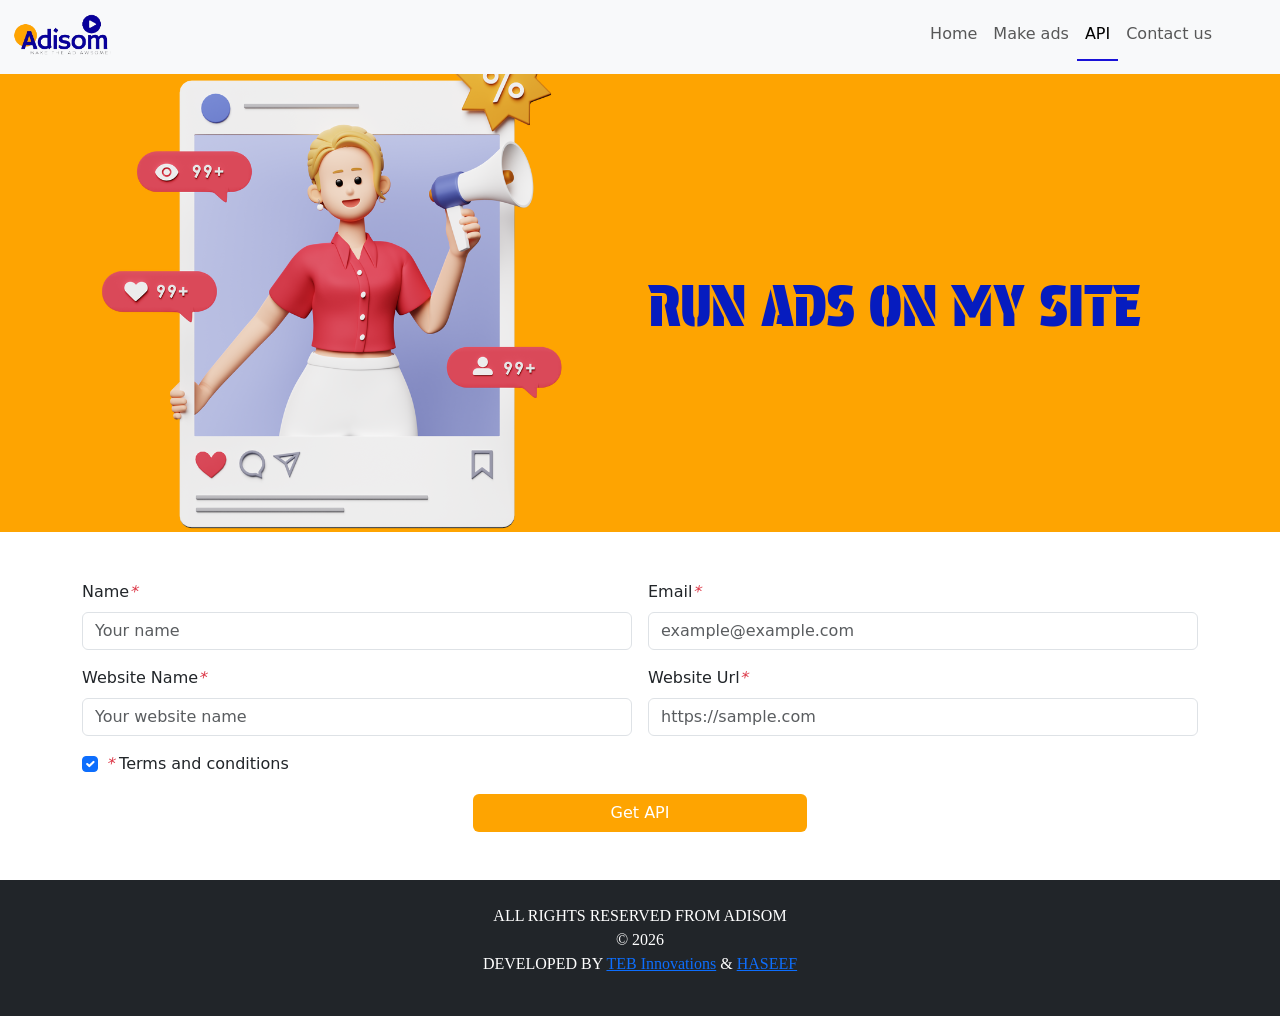
<file: api.html>
<!DOCTYPE html>
<html lang="en">
<head>
  <meta charset="UTF-8">
  <meta name="viewport" content="width=device-width, initial-scale=1.0">
  <title>Adisom</title>
  <link rel="stylesheet" href="style.css">
  <link rel="icon" href="images/1-removebg-preview (1).png" type="image/png">
  <link rel="stylesheet" href="bootstrap.css">
  <!-- Form submission ajax -->
  <script src="https://ajax.googleapis.com/ajax/libs/jquery/3.5.1/jquery.min.js"></script>
</head>
<body>
  <header>
    <nav class="navbar navbar-expand-lg bg-body-tertiary fixed-top">
      <div class="container-fluid">
        <a class="navbar-brand" href="#"><img src="images/navimage.png" alt="Adisom" class="img-fluid"></a>
        <button class="navbar-toggler" type="button" data-bs-toggle="collapse" data-bs-target="#navbarSupportedContent" aria-controls="navbarSupportedContent" aria-expanded="false" aria-label="Toggle navigation">
          <span class="navbar-toggler-icon"></span>
        </button>
        <div class="collapse navbar-collapse" id="navbarSupportedContent">
          <ul class="navbar-nav ms-auto mb-2 mb-lg-0 mx-5">
            <li class="nav-item nav-custom">
              <a class="nav-link" aria-current="page" href="index.html">Home</a>
            </li>
            <li class="nav-item nav-custom">
              <a class="nav-link " href="maker.html">Make ads</a>
            </li>
            <li class="nav-item nav-custom underline-nav">
              <a class="nav-link active" href="#">API</a>
            </li>
            <li class="nav-item nav-custom">
              <a class="nav-link" href="contact.html">Contact us</a>
            </li>
          </ul>
        </div>
      </div>
    </nav>
  </header>
  
  <div class="p-3"></div>
 
  <section class="header2">
    <div class="container">
      <div class="row">
        <div class="col-md-6">
          <img class="img-fluid" src="images/graphics2.png" alt="">
        </div>
        <div class="col-md-6 text-center align-items-center d-flex header2-txt p-2">
          <h1>RUN ADS ON MY SITE</h1>
        </div>
      </div>
    </div>
  </section>

  <section class="form-sec">
    <div class="container mt-5">
    <form class="row g-3" id="submit-form" method="">
      <div class="col-md-6">
        <label for="inputEmail4" class="form-label">Name</label><i class="text-danger">*</i>
        <input type="text" class="form-control" id="name" name="Name" placeholder="Your name" required>
      </div>
      <div class="col-md-6">
        <label for="inputPassword4" class="form-label">Email</label><i class="text-danger">*</i>
        <input type="email" class="form-control" id="email" name="Email" placeholder="example@example.com" required>
      </div>
      <div class="col-md-6">
        <label for="inputEmail4" class="form-label">Website Name</label><i class="text-danger">*</i>
        <input type="text" class="form-control" id="companyName" name="Website Name"  placeholder="Your website name" required>
      </div>
      <div class="col-md-6">
        <label for="inputPassword4" class="form-label">Website Url</label><i class="text-danger">*</i>
        <input type="url" class="form-control" id="companyWebsite" name="Website url"  placeholder="https://sample.com" required>
      </div>
      <div class="col-12">
        <div class="form-check">
          <input class="form-check-input" type="checkbox" id="termsAndConditions" name="Terms and conditions" required checked><i class="text-danger">*</i>
          <label class="form-check-label" for="gridCheck">
            Terms and conditions
          </label>
        </div>
      </div>
      <div class="col-12 align-items-center text-center">
        <button type="submit" class="btn-submit2 btn align-items-center">Get API</button>
      </div>
    </form>
  </div>
  </section>

  <footer class="text-center mt-5 bg-dark">
    <p>ALL RIGHTS RESERVED FROM ADISOM <br>
      &COPY; <span id="year"></span> <br>
      DEVELOPED BY <a href="https://tebinnovations.in" target="_blank">TEB Innovations</a> & <a href="https://haseef-ws.netlify.app" target="_blank">HASEEF</a>
    </p>
  </footer>
  
  <script src="bootstrap.js"></script>
  <script src="script.js"></script>

  <script>
    $("#submit-form").submit((e)=>{
        e.preventDefault()
        $.ajax({
            url:"https://script.google.com/macros/s/AKfycbwJaZOLpdRrBulc1uh8Pd2ClEM4SggzlQfdwFgpuROpTYlGLd-GmAm-90zuqkeSsDBx/exec",
            data:$("#submit-form").serialize(),
            method:"post",
            success:function (response){
                //alert("Form submitted successfully")
                //window.location.reload()
                window.location.href="request.html"
            },
            error:function (err){
                alert("Something Error")

            }
        })
    })
</script>
</body>
</html>
</file>
<file: style.css>
@import url('https://fonts.googleapis.com/css2?family=Nerko+One&family=Protest+Guerrilla&display=swap');

:root{
  --brand-colour: rgb(6,28,191);
  --brand-secondary-colour: rgb(254, 164, 1);
  --font-main: "Protest Guerrilla", sans-serif;
}

.navbar-brand img{
  width: 5em;
}
.b1{
  background: rgb(6,28,191);
background: linear-gradient(98deg, rgba(6,28,191,1) 38%, rgba(6,28,191,1) 44%, rgba(0,0,0,1) 89%);
  background-size: cover;
  background-position: center;
  background-repeat: no-repeat;
  background: linear-gradient(to bottom, #0000FF, #000000);
    /* Adjust colors as needed */
    color: white;
    padding: 50px;
    text-align: center;
}
.header-cnt h1{
  color: white;
  font-size: 4em;
  text-transform: uppercase;
  direction: ltr;
  font-family: "Protest Guerrilla", sans-serif;
  font-weight: bolder;
  font-style: normal;
}
.header-cnt button{
  background-color: white;
  color: black;
  text-align: center;
  padding: 0.5em;
  border-radius: 30px;
  border: none;
  width: 10em;
  margin: auto;
  margin-bottom: 1em;
  text-transform: uppercase;
}
.header-cnt{
  padding: 1em;
}
.header-cnt button:hover{
  background-color: black;
  color: white;
  transition: background-color 0.15s;
  transition: background-color 0.3s ease, color 0.3s ease;
}
.nav-custom{
  display: inline-block;
  position: relative;
  text-decoration: none;
  color: black;
}
.nav-custom::after{
  content: '';
  position: absolute;
  width: 0;
  height: 2px;
  bottom: 0;
  left: 0;
  background-color: rgb(25, 18, 216);
  transition: width 0.4s ease;
}

.nav-item:hover::after{
  width: 100%;
}
.underline-nav{
  border-bottom: 2px solid rgb(25, 18, 216); /* The underline */
  padding-bottom: 5px; /* Space between the text and underline */
  
}

/* Animations */
.home-img{
  animation: moveAround 5s infinite ease-in-out;
}
@keyframes moveAround {
  0%{transform: translate(0,0);}
  25%{transform: translate(10px,10px);}
  50%{transform: translate(-10px,-10px);}
  75%{transform: translate(10px,-10px);}
  100%{transform: translate(0,0);}
}

.home-img2{
  animation: moveAround2 5s infinite ease-in-out;
}
@keyframes moveAround2 {
  0%{transform: translate(0,0);}
  25%{transform: translate(10px,-10px);}
  50%{transform: translate(-10px,-10px);}
  75%{transform: translate(10px,10px);}
  100%{transform: translate(0,0);}
}
.b2{
  background: rgb(6,28,191);
background: linear-gradient(248deg, rgba(6,28,191,1) 38%, rgba(6,28,191,1) 44%, rgba(0,0,0,1) 89%);
background: linear-gradient(to top, #0000FF, #000000);
    /* Adjust colors as needed */
    color: white;
    padding: 50px;
    text-align: center;

}
.home-img-text{
  font-size: 2em;
  padding-top: 3em;
  font-family: 'Gill Sans', 'Gill Sans MT', Calibri, 'Trebuchet MS', sans-serif;
  color: white;
}
.b3{
  background: #0000FF;
background: linear-gradient(180deg, #0000FF 36%, rgba(6,28,191,1) 44%, rgba(0,0,0,1) 89%);
}
footer{
  padding: 1.5em;
  color: white;
  background: #333;
  text-align: center;
  font-size: 1em;
  font-family: 'Times New Roman', Times, serif;
  text-decoration: none;
}
footer i{
  font-style: normal;
}
.header1{
  background-color: var(--brand-colour);
}
.header-txt{
  color: var(--brand-secondary-colour);
  font-family: var(--font-main);
  text-align: center;
}
.header-txt h1{
  font-size: 3.5em;
  text-align: center;
  margin-top: 1em;
}
.form-sec h1{
  font-family: var(--font-main);
  margin-top: 1em;
}
.btn-submit{
  background-color: var(--brand-colour) !important;
  color: white !important;
  width: 30%;
}

/* API */

.header2{
  background-color: var(--brand-secondary-colour);
}
.header2-txt{
  color: var(--brand-colour);
  font-family: var(--font-main);
  text-align: center;
}
.header2-txt h1{
  font-size: 3.5em;
  text-align: center;
  margin-top: 1em;
}
.btn-submit2{
  background-color: var(--brand-secondary-colour) !important;
  color: white !important;
  width: 30%;
}

/* Request */

.head{
  background-color: var(--brand-colour);
  margin-top: 5em;
  border-radius: 3px;
}
.container-cdn{
  background-color: var(--brand-secondary-colour);
  border-radius: 3px;
  box-shadow: -8px -2px 10px var(--brand-colour);
}
.cdn-view{
  font-family: var(--font-main);
  font-weight: normal;
}
.fa-regular{
  float: right;
  color: white;
  font-size: 2em;
}
.cnt{
  margin-left: auto !important;
  margin-right: auto !important;
  display: block !important;
}

/* Contact */
.info1{
  background-color: var(--brand-colour);
  padding: 3em;
  text-align: center;
  color: white;
  font-family: var(--font-main);
  font-size: 1.5em;
  margin-top: 1em;
  border-radius: 5px;
}
.info1 i{
  font-size: 2em;
  color: var(--brand-secondary-colour);
}
</file>
